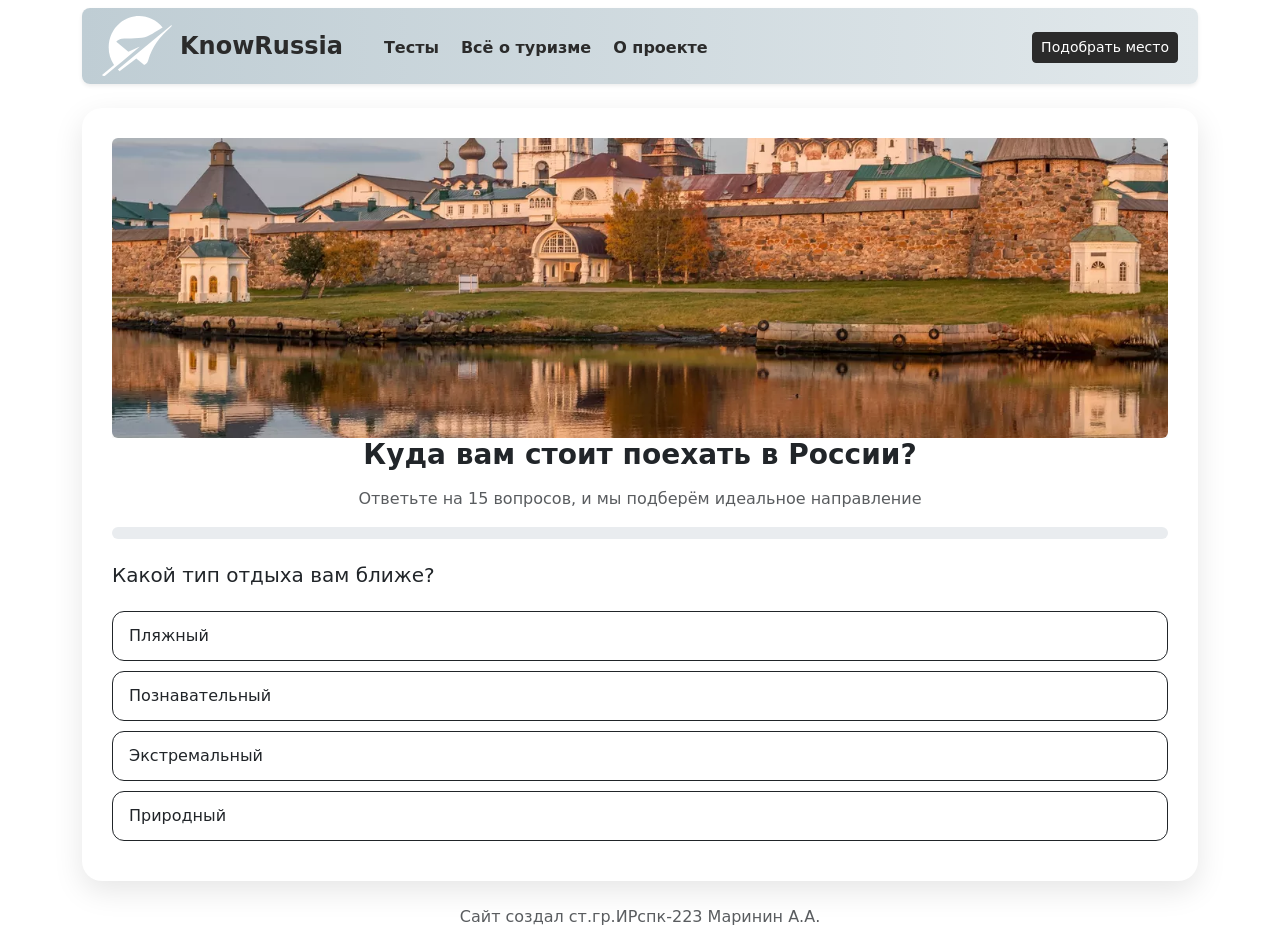
<file: opros.html>
<!DOCTYPE html>
<html lang="ru">

<head>
    <meta charset="UTF-8">
    <meta name="viewport" content="width=device-width, initial-scale=1.0">
    <title>Опрос: куда поехать в России</title>
    <link rel="shortcut icon" href="./imajes/Vector.png" type="image/png">
    <link href="https://cdn.jsdelivr.net/npm/bootstrap@5.1.3/dist/css/bootstrap.min.css" rel="stylesheet"
        integrity="sha384-1BmE4kWBq78iYhFldvKuhfTAU6auU8tT94WrHftjDbrCEXSU1oBoqyl2QvZ6jIW3" crossorigin="anonymous">
    <link rel="stylesheet" href="css/style.css">
    <!-- Yandex.Metrika counter -->
    <script type="text/javascript">
        (function (m, e, t, r, i, k, a) {
            m[i] = m[i] || function () { (m[i].a = m[i].a || []).push(arguments) };
            m[i].l = 1 * new Date();
            for (var j = 0; j < document.scripts.length; j++) { if (document.scripts[j].src === r) { return; } }
            k = e.createElement(t), a = e.getElementsByTagName(t)[0], k.async = 1, k.src = r, a.parentNode.insertBefore(k, a)
        })(window, document, 'script', 'https://mc.yandex.ru/metrika/tag.js?id=107080210', 'ym');

        ym(107080210, 'init', { ssr: true, webvisor: true, clickmap: true, ecommerce: "dataLayer", referrer: document.referrer, url: location.href, accurateTrackBounce: true, trackLinks: true });
    </script>
    <noscript>
        <div><img src="https://mc.yandex.ru/watch/107080210" style="position:absolute; left:-9999px;" alt="" /></div>
    </noscript>
    <!-- /Yandex.Metrika counter -->

    <style>
        .quiz-card {
            background: #ffffff;
            border-radius: 20px;
            padding: 30px;
            box-shadow: 0 10px 30px rgba(0, 0, 0, 0.1);
            animation: fadeIn 0.6s ease;
        }

        .option-btn {
            width: 100%;
            margin-bottom: 10px;
            text-align: left;
            border-radius: 12px;
            padding: 12px 16px;
            transition: all 0.3s ease;
        }

        .option-btn:hover {
            transform: scale(1.02);
        }

        .progress {
            height: 12px;
            border-radius: 10px;
        }

        .result-card {
            background: linear-gradient(135deg, #4f7c8a, #8bc9dd);
            color: white;
            border-radius: 20px;
            padding: 30px;
            box-shadow: 0 10px 30px rgba(0, 0, 0, 0.2);
            animation: fadeIn 0.8s ease;
        }

        @keyframes fadeIn {
            from {
                opacity: 0;
                transform: translateY(20px);
            }

            to {
                opacity: 1;
                transform: translateY(0);
            }
        }
    </style>
</head>

<body class="container">

    <!-- ШАПКА (НЕ ТРОГАЕМ) -->
    <header>
        <nav class="navbar navbar-expand-lg p-2 my-2 rounded-3 shadow-sm"
            style="background: linear-gradient(90deg, #bfcdd4, #e1e8eb);">

            <div class="container-fluid">
                <a href="index.html" id="logoNNN" class="me-2 d-flex align-items-center">
                    <img src="./imajes/Vector.svg" alt="Лого">
                </a>
                <a class="navbar-brand fw-bold fs-4" href="index.html">KnowRussia</a>
                <ul class="navbar-nav ms-3">
                    <li class="nav-item">
                        <a class="nav-link fw-semibold me-1" href="test.html">Тесты</a>
                    </li>
                    <li class="nav-item">
                        <a class="nav-link fw-semibold me-1" href="all_about_tourism.html">Всё о туризме</a>
                    </li>
                    <li class="nav-item">
                        <a class="nav-link fw-semibold me-1" href="about.html">О проекте</a>
                    </li>
                </ul>
                <ul class="navbar-nav ms-auto">
                    <li class="nav-item">
                        <a class="btn btn-dark btn-sm" href="opros.html">
                            Подобрать место
                        </a>
                    </li>
                </ul>

            </div>
            </div>
        </nav>
    </header>

    <!-- ОСНОВНОЙ КОНТЕНТ -->
    <main class="my-4">

        <div class="quiz-card" id="quiz">
            <div class="col-md-12 mx-auto mb-3 mb-md-0" style="height: 300px; overflow: hidden;">

                <img src="./imajes/03.png" alt="О проекте" class="img-fluid rounded shadow-sm w-100 h-100"
                    style="object-fit: cover;">
            </div>
            <h3 class="fw-bold text-center mb-3">Куда вам стоит поехать в России?</h3>
            <p class="text-center text-muted">Ответьте на 15 вопросов, и мы подберём идеальное направление</p>

            <div class="progress mb-4">
                <div id="progress-bar" class="progress-bar bg-info" style="width: 0%"></div>
            </div>

            <h5 id="question" class="mb-4"></h5>
            <div id="options"></div>
        </div>

        <div id="result" class="result-card mt-4 d-none text-center">
            <h3 id="place-name" class="fw-bold"></h3>
            <p id="place-desc" class="mt-3"></p>
            <p class="mt-3 fst-italic" id="place-reason"></p>
        </div>

    </main>

    <footer class="text-center text-muted mt-4">
        <p>Сайт создал ст.гр.ИРспк-223 Маринин А.А.</p>
    </footer>

    <script>
        const questions = [
            { q: "Какой тип отдыха вам ближе?", a: ["Пляжный", "Познавательный", "Экстремальный", "Природный"] },
            { q: "Как вы относитесь к долгим переездам?", a: ["Нормально", "Предпочитаю недалеко", "Готов к приключениям", "Не люблю"] },
            { q: "Что для вас важнее?", a: ["Комфорт", "История", "Адреналин", "Тишина"] },
            { q: "Климат?", a: ["Тёплый", "Умеренный", "Холодный", "Свежий"] },
            { q: "Активности?", a: ["Море", "Экскурсии", "Походы", "Природа"] },
            { q: "Тип пейзажей?", a: ["Побережье", "Города", "Вулканы", "Леса"] },
            { q: "Уровень комфорта?", a: ["Высокий", "Средний", "Минимальный", "Не важен"] },
            { q: "Вы путешествуете...", a: ["С семьёй", "Пара", "Один", "С друзьями"] },
            { q: "Что вас вдохновляет?", a: ["Море", "Храмы", "Горы", "Озёра"] },
            { q: "Отдых — это?", a: ["Релакс", "Развитие", "Испытание", "Гармония"] },
            { q: "Любите ли вы экскурсии?", a: ["Да", "Иногда", "Редко", "Нет"] },
            { q: "Фотографии — важно?", a: ["Да", "Очень", "Не особо", "Иногда"] },
            { q: "Сезон поездки?", a: ["Лето", "Весна", "Осень", "Зима"] },
            { q: "Что запомнится больше?", a: ["Пляжи", "Архитектура", "Природа", "Тишина"] },
            { q: "Темп отдыха?", a: ["Спокойный", "Размеренный", "Активный", "Свободный"] }
        ];

        const directions = ["sochi", "gold", "kamchatka", "karelia"];
        const score = { sochi: 0, gold: 0, kamchatka: 0, karelia: 0 };

        const places = {
            sochi: [
                "Сочи", "Адлер", "Роза Хутор", "Лазаревское", "Красная Поляна"
            ],
            gold: [
                "Суздаль", "Владимир", "Ярославль", "Ростов Великий", "Переславль-Залесский"
            ],
            kamchatka: [
                "Долина гейзеров", "Вулкан Ключевской", "Авачинская бухта", "Паратунка", "Мутновский вулкан"
            ],
            karelia: [
                "Рускеала", "Кижи", "Ладожские шхеры", "Валаам", "Паанаярви"
            ]
        };

        let current = 0;

        function loadQuestion() {
            const q = questions[current];
            document.getElementById("question").innerText = q.q;
            const options = document.getElementById("options");
            options.innerHTML = "";

            q.a.forEach((text, index) => {
                const btn = document.createElement("button");
                btn.className = "btn btn-outline-dark option-btn";
                btn.innerText = text;
                btn.onclick = () => selectAnswer(index);
                options.appendChild(btn);
            });

            document.getElementById("progress-bar").style.width =
                ((current) / questions.length) * 100 + "%";
        }

        function selectAnswer(index) {
            score[directions[index]]++;
            current++;

            if (current < questions.length) {
                loadQuestion();
            } else {
                showResult();
            }
        }

        function showResult() {
            document.getElementById("quiz").classList.add("d-none");
            document.getElementById("result").classList.remove("d-none");

            const best = Object.keys(score).reduce((a, b) => score[a] > score[b] ? a : b);
            const place = places[best][Math.floor(Math.random() * 5)];

            document.getElementById("place-name").innerText = place;
            document.getElementById("place-desc").innerText =
                "Это направление идеально подходит под ваши предпочтения и стиль отдыха.";
            document.getElementById("place-reason").innerText =
                "Вы выбрали ответы, которые больше всего соответствуют особенностям этого региона.";
            if (typeof ym === 'function') {
                ym(107080210, 'reachGoal', 'rezultat');
            }
        }

        loadQuestion();
    </script>

</body>

</html>
</file>
<file: css/style.css>
#mainCarousel .carousel-item img {
    height: 400px;
    object-fit: cover;
}

#mainCarousel {
    padding: 0px;
}


#logoNNN {
    color: white;
    transition-duration: 0.2s;
    cursor: pointer;
    text-decoration: none;
}

#logoNNN:hover {
    scale: 1.04;

}

#logoNNN:active {
    color: #8f8f8f;
}

#logoNNN img {
    width: 70px;
}
#zmih{
    transition-duration: 0.2s;
}
#zmih:hover {
    color: #131313;
}

.navbar a {
    color: #2b2b2b;
    /* чёрный */
}

.navbar a:hover {
    color: #000000;
    /* синий при наведении */
}

.navbar-nav {
    margin-top: 4px;
}

/* Для кнопок на панели навигации */
.navbar .btn {
    transition: all 0.3s ease;
    /* плавный переход для всех свойств */
}

/* Кнопка "Регистрация" */
.navbar .btn-outline-dark {
    color: #2b2b2b;
    border-color: #2b2b2b;
}

.navbar .btn-outline-dark:hover {
    color: #ffffff;
    /* текст становится белым */
    background-color: #2b2b2b;
    /* фон чёрный */
    border-color: #2b2b2b;
    /* рамка остаётся */
}

/* Кнопка "Вход" */
.navbar .btn-dark {
    color: #ffffff;
    background-color: #2b2b2b;
    border-color: #2b2b2b;
}

.navbar .btn-dark:hover {
    color: #2b2b2b;
    /* текст меняется на чёрный */
    background-color: #e1e8eb;
    /* фон белый */
    border-color: #2b2b2b;
    /* рамка остаётся */
}

.nav-link {
    border: 1px solid transparent;
    /* прозрачный бордер */
    border-radius: 5px;
    padding: 5px 10px;
    box-sizing: border-box;
    transition-duration: 0.2s;
    /* на всякий случай */
}

.nav-link:hover{
    border-color: #000;
}
.nav-link.active {
    border-color: #000;
    /* появляется только цвет */
}

#scrollToTop {
    position: fixed;
    bottom: 30px;
    right: 180px; /* ← кнопка левее */
    width: 50px;
    height: 50px;
    border: none;
    border-radius: 50%;
    background-color: #212529;
    color: #fff;
    cursor: pointer;

    display: flex;
    align-items: center;
    justify-content: center;

    box-shadow: 0 4px 10px rgba(0, 0, 0, 0.3);
    z-index: 1000;

    /* Анимация */
    opacity: 0;
    transform: translateY(100px);
    pointer-events: none;
    transition: opacity 0.4s ease, transform 0.4s ease;
}

#scrollToTop.show {
    opacity: 1;
    transform: translateY(0);
    pointer-events: auto;
}

#scrollToTop:hover {
    transform: translateY(0) scale(1.1);
}


.metrics-notice {
  position: fixed;
  bottom: 20px;
  left: 50%;
  transform: translateX(-50%);
  max-width: 650px;
  width: calc(100% - 40px);
  background: #1f1f1f;
  color: #fff;
  padding: 15px 20px;
  border-radius: 10px;
  box-shadow: 0 5px 20px rgba(0,0,0,0.3);
  font-family: Arial, sans-serif;
  z-index: 9999;
  display: none;
}

.metrics-content {
  display: flex;
  gap: 15px;
  align-items: center;
  justify-content: space-between;
}

.metrics-content a {
  color: #4da3ff;
}

.metrics-content button {
  background: #4da3ff;
  border: none;
  color: white;
  padding: 8px 16px;
  border-radius: 6px;
  cursor: pointer;
  font-weight: bold;
}

.metrics-content button:hover {
  background: #2f86e6;
}
</file>
